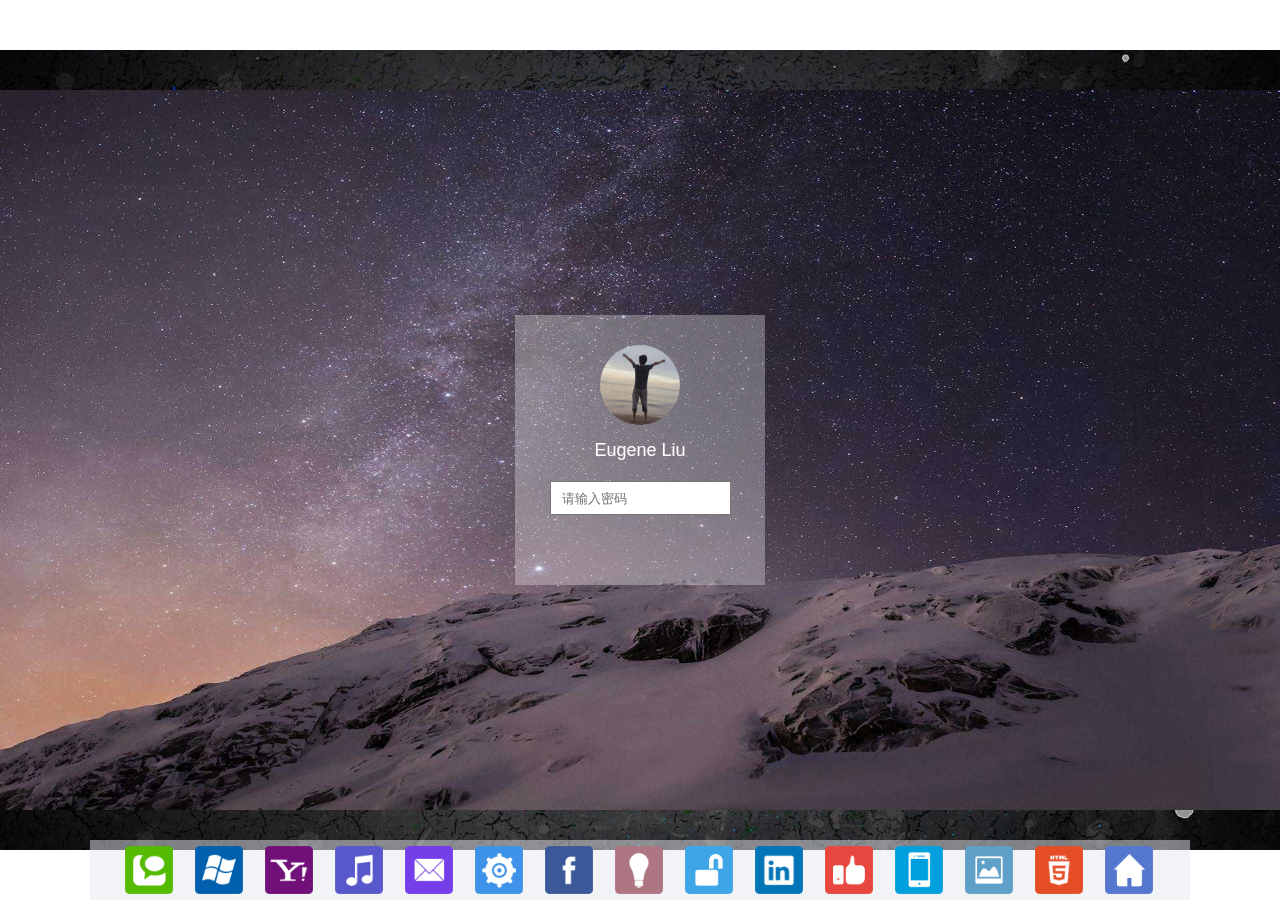
<file: target/classes/static/NormalResources/index.html>
﻿<!DOCTYPE html>
<html lang="en">
<head>
    <meta charset="UTF-8">
    <meta name="viewport"
          content="width=device-width, user-scalable=no, initial-scale=1.0, maximum-scale=1.0, minimum-scale=1.0">
    <link rel="stylesheet" href="css/public.css">
    <link rel="stylesheet" href="css/animate.css">
    <link href="https://avatars3.githubusercontent.com/u/38400679?s=460&v=4" rel="SHORTCUT ICON">
    <script src="js/jquery.min.js"></script>
    <!--<script src="js/weather.js"></script>-->
    <title>Eugene Index Page</title>
</head>
<style>
    html, body {
        height: 100%;
        width: 100%;
        overflow: hidden;
    }

    .lock {
        z-index: 10;
        position: absolute;
        width: 100%;
        height: 100%;
        background: url(images/lock.jpg) no-repeat center;
        background-size: 100%;
    }

    .form {
        position: absolute;
        left: 0;
        right: 0;
        bottom: 0;
        top: 0;
        margin: auto;
        width: 250px;
        height: 270px;
        text-align: center;
        background: rgba(255, 255, 255, .3);
    }

    .pic {
        margin-top: 30px;
        width: 80px;
        height: 80px;
        background: url(images/pic.jpg) no-repeat center;
        background-size: 100%;
        border-radius: 50%;
        opacity: 0.8;
    }

    .pic:hover {
        cursor: pointer;
        opacity: 1;
    }

    .name {
        margin-top: 15px;
        color: white;
        font-size: 18px;
    }

    .input input {
        margin-top: 20px;
        height: 30px;
        text-indent: 10px;
    }

    .container {
        z-index: 4;
        position: relative;
        width: 100%;
        height: 100%;
        background: url(./images/bg7.jpg) no-repeat center;
        background-size: 100%;
        overflow: hidden;
    }

    .nav {
        z-index: 3;
        position: fixed;
        bottom: 0px;
        left: 0px;
        right: 0px;
        margin: 0px auto;
        width: 1100px;
        height: 60px;
        background: rgba(229, 232, 237, .5);
    }

    .nav ul {
        position: relative;
        width: 98%;
        top: 6px;
        left: 13px;
        right: 0;
        bottom: 0;
        margin: auto;
    }

    .nav ul li {
        float: left;
        text-align: center;
        transition: .5s;
        margin: 0 5px;
    }

    .nav ul li:hover {
        cursor: pointer;
        transform: scale(1.2);
    }

    .nav ul li img {
        width: 80%;
    }

    /*====photo=====*/
    .photo {
        position: absolute;
        top: 20%;
        left: 20%;
        width: 60%;
        height: 60%;
        background: rgba(210, 210, 212, .7);
        display: none;
    }

    .title {
        padding-top: 10px;
        font-size: 18px;
        font-weight: bold;
        text-align: center;
    }

    .small_pic {
        position: relative;
        float: left;
        width: 32%;
        height: 40%;
        margin-top: 10px;
        margin-left: 6px;
        overflow: hidden;
    }

    .small_pic img {
        z-index: 2;
        position: relative;
        width: 100%;
        height: 100%;
        transition: .5s;
    }

    .small_pic img:hover {
        cursor: pointer;
        transform: scale(1.2);
    }

    .img_cover {
        z-index: 3;
        position: absolute;
        top: 0;
        bottom: 0;
        left: 0;
        right: 0;
        margin: auto;
        width: 60%;
        height: 10%;
        border-radius: 15px;
        background: rgba(255, 255, 255, .6);
        display: none;
    }

    .progress {
        position: inherit;
        left: 0;
        width: 0%;
        height: 100%;
        border-radius: 15px;
        background: green;
    }

    .notice {
        z-index: 4;
        position: absolute;
        right: 0;
        bottom: 0;
        width: 240px;
        height: 230px;
        background: rgba(240, 240, 240, .8);
        display: none;
    }

    .n_x, .w_x, .photo_exit {
        position: inherit;
        width: 20px;
        height: 20px;
        text-align: center;
        line-height: 20px;
        background: white;
        right: 0px;
        top: 4px;
        transition: .3s;
    }

    .photo_exit {
        right: 0;
        top: 0;
    }

    .n_x:hover, .w_x:hover, .photo_exit:hover {
        cursor: pointer;
        transform: rotateZ(180deg);
    }

    .notice_title {
        padding: 5px 0;
        text-align: center;
        font-size: 15px;
        background: black;
        color: white;
    }

    .notice_content {
        margin-top: 10px;
        width: 90%;
        height: 85%;
        font-size: 14px;
        color: #1A1A1A;
        /*background: red;*/
    }

    .notice_content ul li {
        height: 30px;
        width: 100%;
        letter-spacing: 2px;
    }

    .notice_content ul li:hover {
        cursor: pointer;
        font-weight: bold;
    }

    .works {
        z-index: 3;
        position: absolute;
        left: 10%;
        right: 0px;
        bottom: 30px;
        top: 0px;
        margin: auto;
        width: 70%;
        height: 80%;
        display: none;
        overflow: hidden;
    }

    .works ul {
        width: 100%;
        height: 100%;
    }

    .works ul li {
        z-index: 3;
        position: relative;
        float: left;
        width: 98px;
        height: 100%;
        background: rgba(240, 240, 240, .8);
        border-left: 1px solid gray;
        border-right: 1px solid gray;
        display: none;
    }

    .works ul li:nth-of-type(2) {
        border: none;
    }

    .w_x {
        z-index: 5;
        position: absolute;
        right: 1px;
        top: 0px;
        display: none;
    }

    .w_font {
        position: absolute;
        top: 0;
        bottom: 0;
        left: 0;
        right: 0;
        margin: auto;
        font-size: 20px;
        width: 18%;
        height: 30%;
    }

    .w_content {
        position: absolute;
        top: 0;
        left: 0;
        bottom: 0;
        right: 0;
        margin: auto;
        width: 90%;
        height: 36%;
        background: white;
        display: none;
    }

    .w_content img {
        width: 100%;
    }

    .w_con_one {
        padding-top: 10px;
        text-align: center;
    }

    .loading {
        position: fixed;
        z-index: 999;
        top: 0;
        left: 0;
        display: table;
        width: 100%;
        height: 100%;
        background: #fff;
        text-align: center
    }

    .loading .loader {
        display: table-cell;
        vertical-align: middle
    }

    .loading p {
        margin-top: 15px;
        color: #333
    }

    .loader_icn {
        opacity: .75;
        width: 24px;
        height: 24px;
        display: inline-block;
        -webkit-animation: clockwise .5s linear infinite;
        animation: clockwise .5s linear infinite
    }

    .loader_cut {
        width: 12px;
        height: 24px;
        overflow: hidden;
        position: absolute;
        top: 0;
        left: 0
    }

    .loader_donut {
        box-sizing: border-box;
        width: 24px;
        height: 24px;
        border: 2px solid #000;
        border-radius: 50%;
        border-left-color: transparent;
        border-bottom-color: transparent;
        position: absolute;
        top: 0;
        left: 0;
        background: 0 0;
        margin: 0;
        -webkit-animation: donut-rotate 1s cubic-bezier(.4, 0, .22, 1) infinite;
        animation: donut-rotate 1s cubic-bezier(.4, 0, .22, 1) infinite
    }

    @-webkit-keyframes clockwise {
        0% {
            -webkit-transform: rotate(0deg)
        }
        100% {
            -webkit-transform: rotate(360deg)
        }
    }

    @keyframes clockwise {
        0% {
            transform: rotate(0deg)
        }
        100% {
            transform: rotate(360deg)
        }
    }

    @-webkit-keyframes donut-rotate {
        0% {
            -webkit-transform: rotate(0deg)
        }
        50% {
            -webkit-transform: rotate(-140deg)
        }
        100% {
            -webkit-transform: rotate(0deg)
        }
    }

    @keyframes donut-rotate {
        0% {
            transform: rotate(0deg)
        }
        50% {
            transform: rotate(-140deg)
        }
        100% {
            transform: rotate(0deg)
        }
    }

    /*#cy {
        height: 100%;
        width: 100%;
        position: absolute;
        !*left: 0;*!
        !*top: 0;*!
        !*background-color: #FAEDEF;*!
    }
*/
    /*#cy2 {
        height: 50%;
        width: 100%;
        position: absolute;
        left: 0;
        top: 50%;
        background-color: #EDF1FA;
        border-top: 1px solid #ccc;
    }*/
</style>
<script type="text/javascript">
    window.onload = function () {
        $(".loading").hide();
    }
    document.write('<div class="loading"><div class="loader"><div class="loader_icn"><div class="loader_cut"><div class="loader_donut"></div></div></div><p>Loading...</p></div></div>');
</script>
<body>
<!-- <div id="loading" style="background:#CC4444;color:#FFF;width:80px;padding-left:5px;z-index:999;position:absolute;line-height:22px">正在读取...</div> -->

<!--loading-->
<!-- <div class="loading">
  <div class="loader">
    <div class="loader_icn">
      <div class="loader_cut">
        <div class="loader_donut"></div>
      </div>
    </div>
    <p>Loading...</p>
  </div>
</div> -->
<!--//loading-->
<script src="js/cytoscape.min.js"></script>
<div id="graph"
     style="width: 90%;height: 80%;position: absolute;left: 5%;bottom: 10%;background-color: #FC4C4C;z-index:999999;display: none">
</div>
<script>
    var elesJson = {
        nodes: [
            {data: {id: 'a', foo: 3, bar: 5, baz: 7}},
            {data: {id: 'b', foo: 7, bar: 1, baz: 3}},
            {data: {id: 'c', foo: 2, bar: 7, baz: 6}},
            {data: {id: 'd', foo: 9, bar: 5, baz: 2}},
            {data: {id: 'e', foo: 2, bar: 4, baz: 5}}
        ],
        edges: [
            {data: {id: 'ae', weight: 1, source: 'a', target: 'e'}},
            {data: {id: 'ab', weight: 3, source: 'a', target: 'b'}},
            {data: {id: 'be', weight: 4, source: 'b', target: 'e'}},
            {data: {id: 'bc', weight: 5, source: 'b', target: 'c'}},
            {data: {id: 'ce', weight: 6, source: 'c', target: 'e'}},
            {data: {id: 'cd', weight: 2, source: 'c', target: 'd'}},
            {data: {id: 'de', weight: 7, source: 'd', target: 'e'}}
        ]
    };
    $.ajax({
        url: "http://localhost/graph/information",
        type: "GET",
        dataType: "json",
        success: function (data) {
            console.log("资源请求成功");
            console.log(data);
            //console.log(JSON.parse(data));
            var cy = cytoscape({
                container: document.getElementById('graph'),
                style: cytoscape.stylesheet()
                    .selector('node')
                    .css({
                        'background-color': '#B3767E',
                        'width': 'mapData(baz, 0, 10, 10, 40)',
                        'height': 'mapData(baz, 0, 10, 10, 40)',
                        'content': 'data(id)'
                    })
                    .selector('edge')
                    .css({
                        'line-color': '#F2B1BA',
                        'target-arrow-color': '#F2B1BA',
                        'width': 5,
                        'target-arrow-shape': 'circle',
                        'opacity': 0.8
                    })
                    .selector(':selected')
                    .css({
                        'background-color': 'black',
                        'line-color': 'black',
                        'target-arrow-color': 'black',
                        'source-arrow-color': 'black',
                        'opacity': 1,
                        'text-opacity': 1
                    })
                    .selector('.faded')
                    .css({
                        'opacity': 0.25,
                        'text-opacity': 0.25
                    }),
                elements: data,
                layout: {
                    name: 'circle',
                    padding: 10
                }/*,
                        position: {x: 400, y: 400}*/
            })
            document.getElementById("graph").style.display = "none";
            cy.resize();
        },
        error: function (data) {
            console.log(data);
            console.log("资源请求失败");
        }
    });

</script>
<div id="tp-weather-widget"></div>
<div class="lock animated">
    <div class="form">
        <div class="pic"></div>
        <div class="name">Eugene Liu</div>
        <div class="input">
            <input class="animated" type="password" placeholder="请输入密码" value=""/>
        </div>
    </div>
</div>
<div class="container" id="particles-js">
    <div class="nav">
        <ul>
            <li class="n_work"><img src="images/icon1.png"></li>
            <li class="showGraphButton"><img src="images/icon2.png"></li>
            <li><img src="images/icon3.png"></li>
            <li><img src="images/icon4.png"></li>
            <li><img src="images/icon5.png"></li>
            <li><img src="images/icon6.png"></li>
            <li><img src="images/icon7.png"></li>
            <li class="n_notices"><img src="images/icon8.png"></li>
            <li class="n_lock"><img src="images/icon9.png"></li>
            <li><img src="images/icon10.png"></li>
            <li><img src="images/icon11.png"></li>
            <li><img src="images/icon12.png"></li>
            <li class="n_photo"><img src="images/icon13.png"></li>
            <li><img src="images/icon14.png"></li>
            <li><img src="images/icon15.png"></li>
        </ul>
    </div>
    <div class="photo animated">
        <div class="photo_exit">X</div>
        <div class="title">精选壁纸</div>
        <div class="small_pic">
            <div class="img_cover">
                <span class="progress"></span>
            </div>
            <img src="images/bg3.jpg">
        </div>
        <div class="small_pic">
            <div class="img_cover">
                <span class="progress"></span>
            </div>
            <img src="images/bg4.jpg">
        </div>
        <div class="small_pic">
            <div class="img_cover">
                <span class="progress"></span>
            </div>
            <img src="images/bg5.jpg">
        </div>
        <div class="small_pic">
            <div class="img_cover">
                <span class="progress"></span>
            </div>
            <img src="images/bg6.jpg">
        </div>
        <div class="small_pic">
            <div class="img_cover">
                <span class="progress"></span>
            </div>
            <img src="images/bg7.jpg">
        </div>
        <div class="small_pic">
            <div class="img_cover">
                <span class="progress"></span>
            </div>
            <img src="images/bg8.jpg">
        </div>
    </div>
    <div class="notice">
        <div class="n_x">X</div>
        <div class="notice_title">温馨提示</div>
        <div class="notice_content">
            <ul>
                <li>1.本界面采用全屏模式</li>
                <li>2.可通过ESC退出全屏</li>
                <li>3.建议全屏浏览，效果更佳</li>
                <li>4.作品归EugeneLiu所有</li>
            </ul>
        </div>
    </div>
    <div class="works animated">
        <ul>
            <li class="animated">
                <div class="w_x">X</div>
                <div class="w_font">后台注册页面</div>
                <div class="w_content animated">
                    <a href="preview/703246/2017-03-09/%E5%8E%9F%E5%88%9B%E4%BD%9C%E5%93%81/demo.html"
                       target="_blank"><img src="./images/work1.png"></a>
                </div>
            </li>
            <li class="animated">
                <div class="w_x">X</div>
                <div class="w_font">3D之九宫格</div>
                <div class="w_content animated">
                    <a href="preview/703246/2018-01-09/demo11/index.html" target="_blank"><img src="./images/work2.png"></a>
                </div>
            </li>
            <li class="animated">
                <div class="w_x">X</div>
                <div class="w_font">个人简历模板</div>
                <div class="w_content animated">
                    <a href="preview/703246/2018-01-02/resume1/index.html" target="_blank"><img
                            src="./images/work3.png"></a>
                </div>
            </li>
        </ul>
    </div>
</div>

<script>
    $(function () {
        //本地存储功能
        var storage = window.localStorage;
        if (storage.url) {
            $(".container").css({"background": "url(" + storage.url + ") no-repeat center", "background-size": "100%"});
        }
        var record = 1;

        function requestFullScreen(element) {
            // 判断各种浏览器，找到正确的方法
            var requestMethod = element.requestFullScreen || //W3C
                element.webkitRequestFullScreen || //Chrome等
                element.mozRequestFullScreen || //FireFox
                element.msRequestFullScreen; //IE11
            if (requestMethod) {
                requestMethod.call(element);
            }
            else if (typeof window.ActiveXObject !== "undefined") {//for Internet Explorer
                var wscript = new ActiveXObject("WScript.Shell");
                if (wscript !== null) {
                    wscript.SendKeys("{F11}");
                }
            }
        };

        /*$("#showGraphButton").showGraph(function () {
            var a = 1;
            if (a == 1) {
                document.getElementById("graph").style.display = "block";
                a = 0;
            } else {
                document.getElementById("graph").style.display = "none";
                a = 1;
            }
        });*/

        $("body").contextmenu(function () {
            return false;
        });
        $("body").click(function () {
            requestFullScreen(document.documentElement)
        });

        function pclock() {
            this.dom = $(".input input");
            this.Animate = ["zoomOutDown", "bounce", "fadeInDown", "lightSpeedIn", "lightSpeedOut", "flipInY", "rotateOut", "bounceInUp"];
        };
        pclock.prototype = {
            Class: function (a, b, c) {
                $(a).show().addClass(b);
                $(a).removeClass(c);
            },
            Notice: function (a, b, c) {
                if (c) {
                    $(a).slideDown(b);
                } else {
                    $(a).slideUp(b);
                }
            },
            yanzhen: function () {
                var pwd = "EugeneLiu";
                if (this.dom.val() == pwd) {
                    Lock.Class(".lock", Lock.Animate[0]);
                    this.Notice(".notice", 1000, 1);
                } else {
                    this.dom.val("");
                    Lock.Class(".input input", Lock.Animate[1]);
                    this.dom.attr({"placeholder": "密码错误"});
                }
            },
            //锁屏
            lockClick: function () {
                this.dom.blur(function () {
                    Lock.Class(this, "", Lock.Animate[1]);
                    Lock.yanzhen();
                });
                $(window).keydown(function (a) {
                    Lock.Class(".input input", "", Lock.Animate[1]);
                    if (a.which == 13) {
                        Lock.yanzhen();
                    }
                })
                $(".n_lock").click(function () {
                    Lock.dom.val("");
                    Lock.dom.attr({"placeholder": "请输入密码"});
                    Lock.Class(".lock", Lock.Animate[2], Lock.Animate[0]);
                })
            },
            photoClick: function (dom, a, b, c) {
                $(dom).click(function () {
                    Lock.Class(a, b, c);
                });
            },
            //设置壁纸
            setPhoto: function () {
                $(".small_pic").click(function () {
                    var that = $(this);
                    $(".img_cover").addClass("animated");
                    $(".img_cover").hide().removeClass("rotateIn");
                    $(this).find(".img_cover").show().addClass("rotateIn");
                    $(this).find(".progress").css("width", "0%").stop().animate({
                        width: "100%"
                    }, 5000, function () {
                        var imgUrl = that.find("img").attr("src");
                        $(".container").css({
                            "background": "url(" + imgUrl + ") no-repeat center",
                            "background-size": "100%"
                        });
                        storage.url = imgUrl; // 把最后设置的壁纸存储到localstorage
                    });
                });
            },
            NoticeClose: function (a, b) {
                $(a).click(function () {
                    Lock.Notice(".notice", 1000, b);
                });
            },
            //作品
            Work: function () {
                //初始化
                function Zero() {
                    $(".works ul li").css("width", "98px").stop();
                    $(".w_x").hide();
                    $(".w_font").show();
                    $(".w_content").removeClass(Lock.Animate[7]).hide(500);
                };
                $('.showGraphButton').click(function () {
                    if (record == 1) {
                        document.getElementById("graph").style.display = "block";
                        record = 0;
                    } else if (record == 0) {
                        document.getElementById("graph").style.display = "none";
                        record = 1;
                    }
                })
                $(".n_work").click(function () {
                    Lock.Class(".works", "", Lock.Animate[6]);
                    Lock.Class(".works ul li", Lock.Animate[5]);
                    Zero();
                });
                $(".works ul li").click(function () {
                    //此判断==防止冒泡
                    if ($(this).width() != "571") {
                        Zero();
                        var that = $(this);
                        $(this).find(".w_x").show();
                        $(this).find(".w_font").fadeOut(500);
                        $(this).animate({"width": "60%"}, 1000, function () {
                            that.find(".w_content").show().addClass(Lock.Animate[7]);
                        });
                    }
                });
                $(".w_x").click(function () {
                    $(".works").addClass(Lock.Animate[6]).hide(1000);
                });
            }
        }
        var Lock = new pclock();
        Lock.lockClick();
        Lock.photoClick(".n_photo", ".photo", Lock.Animate[3], Lock.Animate[4]);
        Lock.photoClick(".photo_exit", ".photo", Lock.Animate[4], Lock.Animate[3]);
        Lock.setPhoto();
        Lock.NoticeClose(".n_x");
        Lock.NoticeClose(".n_notices", 1);
        Lock.Work();
    });
</script>
<script src="js/particles.min.js"></script>
<script src="js/zhuti1.js"></script>
</body>
</html>
</file>
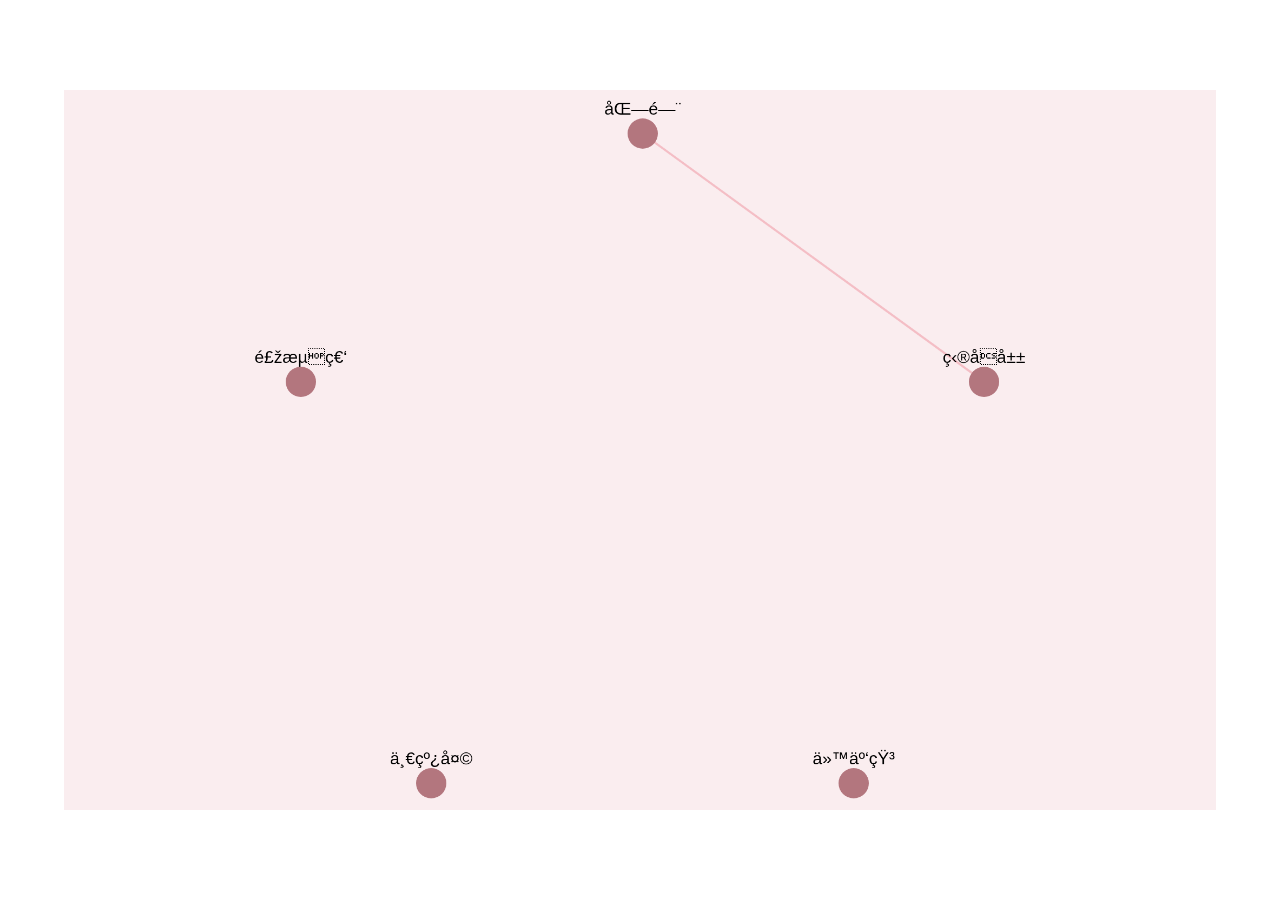
<file: target/classes/static/test/index.html>
<!DOCTYPE html>
<!-- This code is for demonstration purposes only.  You should not hotlink to Github, Rawgit, or files from the Cytoscape.js documentation in your production apps. -->
<html>
<head>
    <meta charset=utf-8/>
    <meta name="viewport"
          content="user-scalable=no, initial-scale=1.0, minimum-scale=1.0, maximum-scale=1.0, minimal-ui">
    <title>Multiple instances</title>
    <script src="cytoscape.min.js"></script>
    <style type="text/css">
        #cy {
            height: 80%;
            width: 90%;
            position: absolute;
            left: 5%;
            bottom: 10%;
            background-color: #FAEDEF;
        }
    </style>
</head>
<body>
<div id="cy"></div>
<script>
    var elesJson = {
        nodes: [
            { data: { id: '北门', foo: 2, bar: 7, baz: 6} },//a
            { data: { id: '狮子山', foo: 2, bar: 7, baz: 6} },//b
            { data: { id: '仙云石', foo: 2, bar: 7, baz: 6} },//c
            { data: { id: '一线天', foo: 2, bar: 7, baz: 6} },//d
            { data: { id: '飞流瀑', foo: 2, bar: 7, baz: 6} }//e
        ],
        edges: [
            { data: { id: 'ae', weight: 1, source: '北门', target: '狮子山' } },
            { data: { id: 'ab', weight: 3, source: 'a', target: 'b' } },
            { data: { id: 'be', weight: 4, source: 'b', target: 'e' } },
            { data: { id: 'bc', weight: 5, source: 'b', target: 'c' } },
            { data: { id: 'ce', weight: 6, source: 'c', target: 'e' } },
            { data: { id: 'cd', weight: 2, source: 'c', target: 'd' } },
            { data: { id: 'de', weight: 7, source: 'd', target: 'e' } }
        ]
    };
    cytoscape({
        container: document.getElementById('cy'),
        style: cytoscape.stylesheet()
            .selector('node')
            .css({
                'background-color': '#B3767E',
                'width': 'mapData(baz, 0, 10, 10, 40)',
                'height': 'mapData(baz, 0, 10, 10, 40)',
                'content': 'data(id)'
            })
            .selector('edge')
            .css({
                'line-color': '#F2B1BA',
                'target-arrow-color': '#F2B1BA',
                'width': 2,
                'target-arrow-shape': 'circle',
                'opacity': 0.8
            })
            .selector(':selected')
            .css({
                'background-color': 'black',
                'line-color': 'black',
                'target-arrow-color': 'black',
                'source-arrow-color': 'black',
                'opacity': 1
            })
            .selector('.faded')
            .css({
                'opacity': 0.25,
                'text-opacity': 0
            }),
        elements: elesJson,
        layout: {
            name: 'circle',
            padding: 10
        },
        ready: function(){
            // ready 1
        }
    });
</script>
</body>
</html>
</file>
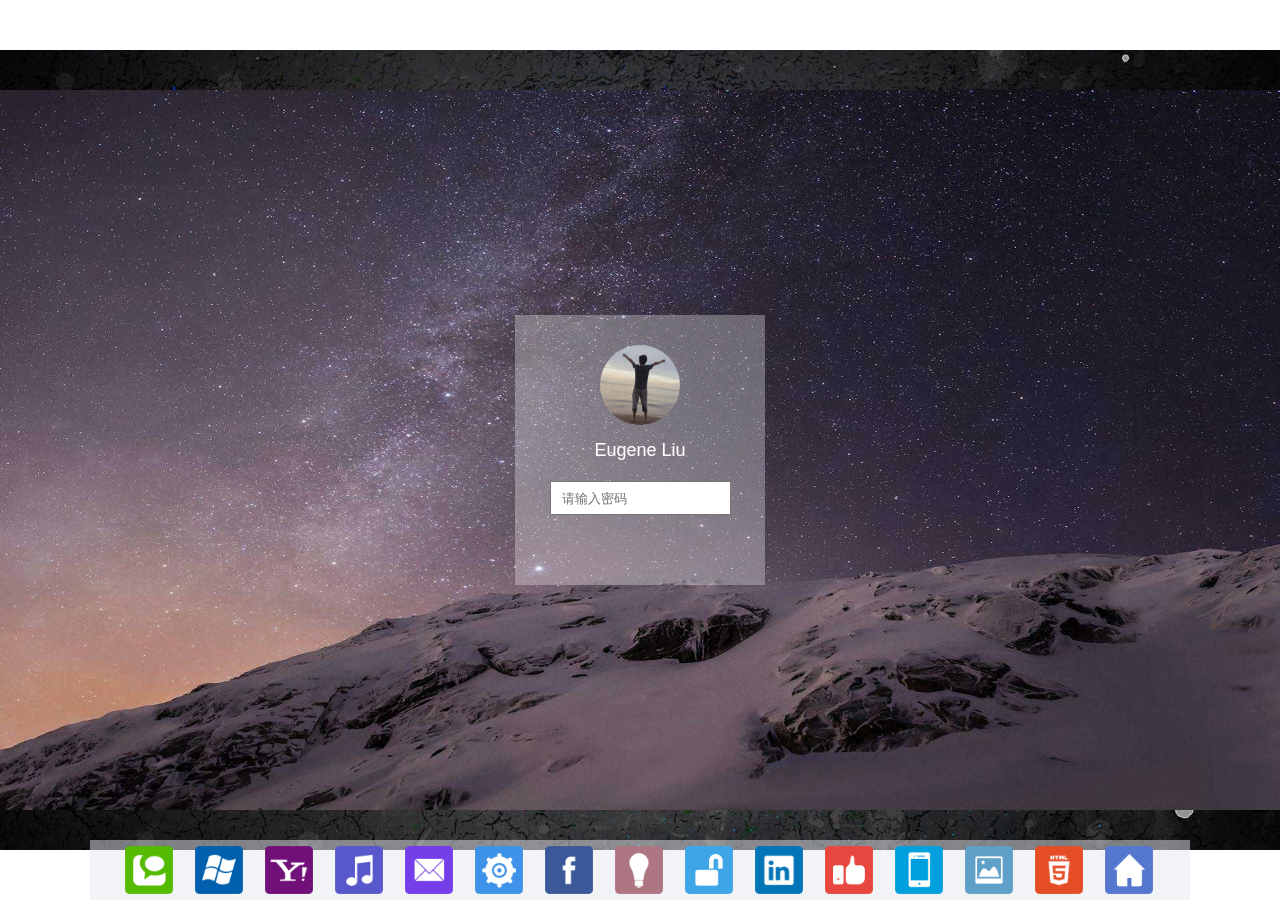
<file: src/main/resources/static/NormalResources/index.html>
﻿<!DOCTYPE html>
<html lang="en">
<head>
    <meta charset="UTF-8">
    <meta name="viewport"
          content="width=device-width, user-scalable=no, initial-scale=1.0, maximum-scale=1.0, minimum-scale=1.0">
    <link rel="stylesheet" href="css/public.css">
    <link rel="stylesheet" href="css/animate.css">
    <link href="https://avatars3.githubusercontent.com/u/38400679?s=460&v=4" rel="SHORTCUT ICON">
    <script src="js/jquery.min.js"></script>
    <!--<script src="js/weather.js"></script>-->
    <title>Eugene Index Page</title>
</head>
<style>
    html, body {
        height: 100%;
        width: 100%;
        overflow: hidden;
    }

    .lock {
        z-index: 10;
        position: absolute;
        width: 100%;
        height: 100%;
        background: url(images/lock.jpg) no-repeat center;
        background-size: 100%;
    }

    .form {
        position: absolute;
        left: 0;
        right: 0;
        bottom: 0;
        top: 0;
        margin: auto;
        width: 250px;
        height: 270px;
        text-align: center;
        background: rgba(255, 255, 255, .3);
    }

    .pic {
        margin-top: 30px;
        width: 80px;
        height: 80px;
        background: url(images/pic.jpg) no-repeat center;
        background-size: 100%;
        border-radius: 50%;
        opacity: 0.8;
    }

    .pic:hover {
        cursor: pointer;
        opacity: 1;
    }

    .name {
        margin-top: 15px;
        color: white;
        font-size: 18px;
    }

    .input input {
        margin-top: 20px;
        height: 30px;
        text-indent: 10px;
    }

    .container {
        z-index: 4;
        position: relative;
        width: 100%;
        height: 100%;
        background: url(./images/bg7.jpg) no-repeat center;
        background-size: 100%;
        overflow: hidden;
    }

    .nav {
        z-index: 3;
        position: fixed;
        bottom: 0px;
        left: 0px;
        right: 0px;
        margin: 0px auto;
        width: 1100px;
        height: 60px;
        background: rgba(229, 232, 237, .5);
    }

    .nav ul {
        position: relative;
        width: 98%;
        top: 6px;
        left: 13px;
        right: 0;
        bottom: 0;
        margin: auto;
    }

    .nav ul li {
        float: left;
        text-align: center;
        transition: .5s;
        margin: 0 5px;
    }

    .nav ul li:hover {
        cursor: pointer;
        transform: scale(1.2);
    }

    .nav ul li img {
        width: 80%;
    }

    /*====photo=====*/
    .photo {
        position: absolute;
        top: 20%;
        left: 20%;
        width: 60%;
        height: 60%;
        background: rgba(210, 210, 212, .7);
        display: none;
    }

    .title {
        padding-top: 10px;
        font-size: 18px;
        font-weight: bold;
        text-align: center;
    }

    .small_pic {
        position: relative;
        float: left;
        width: 32%;
        height: 40%;
        margin-top: 10px;
        margin-left: 6px;
        overflow: hidden;
    }

    .small_pic img {
        z-index: 2;
        position: relative;
        width: 100%;
        height: 100%;
        transition: .5s;
    }

    .small_pic img:hover {
        cursor: pointer;
        transform: scale(1.2);
    }

    .img_cover {
        z-index: 3;
        position: absolute;
        top: 0;
        bottom: 0;
        left: 0;
        right: 0;
        margin: auto;
        width: 60%;
        height: 10%;
        border-radius: 15px;
        background: rgba(255, 255, 255, .6);
        display: none;
    }

    .progress {
        position: inherit;
        left: 0;
        width: 0%;
        height: 100%;
        border-radius: 15px;
        background: green;
    }

    .notice {
        z-index: 4;
        position: absolute;
        right: 0;
        bottom: 0;
        width: 240px;
        height: 230px;
        background: rgba(240, 240, 240, .8);
        display: none;
    }

    .n_x, .w_x, .photo_exit {
        position: inherit;
        width: 20px;
        height: 20px;
        text-align: center;
        line-height: 20px;
        background: white;
        right: 0px;
        top: 4px;
        transition: .3s;
    }

    .photo_exit {
        right: 0;
        top: 0;
    }

    .n_x:hover, .w_x:hover, .photo_exit:hover {
        cursor: pointer;
        transform: rotateZ(180deg);
    }

    .notice_title {
        padding: 5px 0;
        text-align: center;
        font-size: 15px;
        background: black;
        color: white;
    }

    .notice_content {
        margin-top: 10px;
        width: 90%;
        height: 85%;
        font-size: 14px;
        color: #1A1A1A;
        /*background: red;*/
    }

    .notice_content ul li {
        height: 30px;
        width: 100%;
        letter-spacing: 2px;
    }

    .notice_content ul li:hover {
        cursor: pointer;
        font-weight: bold;
    }

    .works {
        z-index: 3;
        position: absolute;
        left: 10%;
        right: 0px;
        bottom: 30px;
        top: 0px;
        margin: auto;
        width: 70%;
        height: 80%;
        display: none;
        overflow: hidden;
    }

    .works ul {
        width: 100%;
        height: 100%;
    }

    .works ul li {
        z-index: 3;
        position: relative;
        float: left;
        width: 98px;
        height: 100%;
        background: rgba(240, 240, 240, .8);
        border-left: 1px solid gray;
        border-right: 1px solid gray;
        display: none;
    }

    .works ul li:nth-of-type(2) {
        border: none;
    }

    .w_x {
        z-index: 5;
        position: absolute;
        right: 1px;
        top: 0px;
        display: none;
    }

    .w_font {
        position: absolute;
        top: 0;
        bottom: 0;
        left: 0;
        right: 0;
        margin: auto;
        font-size: 20px;
        width: 18%;
        height: 30%;
    }

    .w_content {
        position: absolute;
        top: 0;
        left: 0;
        bottom: 0;
        right: 0;
        margin: auto;
        width: 90%;
        height: 36%;
        background: white;
        display: none;
    }

    .w_content img {
        width: 100%;
    }

    .w_con_one {
        padding-top: 10px;
        text-align: center;
    }

    .loading {
        position: fixed;
        z-index: 999;
        top: 0;
        left: 0;
        display: table;
        width: 100%;
        height: 100%;
        background: #fff;
        text-align: center
    }

    .loading .loader {
        display: table-cell;
        vertical-align: middle
    }

    .loading p {
        margin-top: 15px;
        color: #333
    }

    .loader_icn {
        opacity: .75;
        width: 24px;
        height: 24px;
        display: inline-block;
        -webkit-animation: clockwise .5s linear infinite;
        animation: clockwise .5s linear infinite
    }

    .loader_cut {
        width: 12px;
        height: 24px;
        overflow: hidden;
        position: absolute;
        top: 0;
        left: 0
    }

    .loader_donut {
        box-sizing: border-box;
        width: 24px;
        height: 24px;
        border: 2px solid #000;
        border-radius: 50%;
        border-left-color: transparent;
        border-bottom-color: transparent;
        position: absolute;
        top: 0;
        left: 0;
        background: 0 0;
        margin: 0;
        -webkit-animation: donut-rotate 1s cubic-bezier(.4, 0, .22, 1) infinite;
        animation: donut-rotate 1s cubic-bezier(.4, 0, .22, 1) infinite
    }

    @-webkit-keyframes clockwise {
        0% {
            -webkit-transform: rotate(0deg)
        }
        100% {
            -webkit-transform: rotate(360deg)
        }
    }

    @keyframes clockwise {
        0% {
            transform: rotate(0deg)
        }
        100% {
            transform: rotate(360deg)
        }
    }

    @-webkit-keyframes donut-rotate {
        0% {
            -webkit-transform: rotate(0deg)
        }
        50% {
            -webkit-transform: rotate(-140deg)
        }
        100% {
            -webkit-transform: rotate(0deg)
        }
    }

    @keyframes donut-rotate {
        0% {
            transform: rotate(0deg)
        }
        50% {
            transform: rotate(-140deg)
        }
        100% {
            transform: rotate(0deg)
        }
    }

    /*#cy {
        height: 100%;
        width: 100%;
        position: absolute;
        !*left: 0;*!
        !*top: 0;*!
        !*background-color: #FAEDEF;*!
    }
*/
    /*#cy2 {
        height: 50%;
        width: 100%;
        position: absolute;
        left: 0;
        top: 50%;
        background-color: #EDF1FA;
        border-top: 1px solid #ccc;
    }*/
</style>
<script type="text/javascript">
    window.onload = function () {
        $(".loading").hide();
    }
    document.write('<div class="loading"><div class="loader"><div class="loader_icn"><div class="loader_cut"><div class="loader_donut"></div></div></div><p>Loading...</p></div></div>');
</script>
<body>
<!-- <div id="loading" style="background:#CC4444;color:#FFF;width:80px;padding-left:5px;z-index:999;position:absolute;line-height:22px">正在读取...</div> -->

<!--loading-->
<!-- <div class="loading">
  <div class="loader">
    <div class="loader_icn">
      <div class="loader_cut">
        <div class="loader_donut"></div>
      </div>
    </div>
    <p>Loading...</p>
  </div>
</div> -->
<!--//loading-->
<script src="js/cytoscape.min.js"></script>
<div id="graph"
     style="width: 90%;height: 80%;position: absolute;left: 5%;bottom: 10%;background-color: #FC4C4C;z-index:999999;display: none">
</div>
<script>
    var elesJson = {
        nodes: [
            {data: {id: 'a', foo: 3, bar: 5, baz: 7}},
            {data: {id: 'b', foo: 7, bar: 1, baz: 3}},
            {data: {id: 'c', foo: 2, bar: 7, baz: 6}},
            {data: {id: 'd', foo: 9, bar: 5, baz: 2}},
            {data: {id: 'e', foo: 2, bar: 4, baz: 5}}
        ],
        edges: [
            {data: {id: 'ae', weight: 1, source: 'a', target: 'e'}},
            {data: {id: 'ab', weight: 3, source: 'a', target: 'b'}},
            {data: {id: 'be', weight: 4, source: 'b', target: 'e'}},
            {data: {id: 'bc', weight: 5, source: 'b', target: 'c'}},
            {data: {id: 'ce', weight: 6, source: 'c', target: 'e'}},
            {data: {id: 'cd', weight: 2, source: 'c', target: 'd'}},
            {data: {id: 'de', weight: 7, source: 'd', target: 'e'}}
        ]
    };
    $.ajax({
        url: "http://localhost/graph/information",
        type: "GET",
        dataType: "json",
        success: function (data) {
            console.log("资源请求成功");
            console.log(data);
            //console.log(JSON.parse(data));
            var cy = cytoscape({
                container: document.getElementById('graph'),
                style: cytoscape.stylesheet()
                    .selector('node')
                    .css({
                        'background-color': '#B3767E',
                        'width': 'mapData(baz, 0, 10, 10, 40)',
                        'height': 'mapData(baz, 0, 10, 10, 40)',
                        'content': 'data(id)'
                    })
                    .selector('edge')
                    .css({
                        'line-color': '#F2B1BA',
                        'target-arrow-color': '#F2B1BA',
                        'width': 5,
                        'target-arrow-shape': 'circle',
                        'opacity': 0.8
                    })
                    .selector(':selected')
                    .css({
                        'background-color': 'black',
                        'line-color': 'black',
                        'target-arrow-color': 'black',
                        'source-arrow-color': 'black',
                        'opacity': 1,
                        'text-opacity': 1
                    })
                    .selector('.faded')
                    .css({
                        'opacity': 0.25,
                        'text-opacity': 0.25
                    }),
                elements: data,
                layout: {
                    name: 'circle',
                    padding: 10
                }
            });
            document.getElementById("graph").style.display = "none";
            cy.resize();
        },
        error: function (data) {
            console.log(data);
            console.log("资源请求失败");
        }
    });

</script>
<div id="tp-weather-widget"></div>
<div class="lock animated">
    <div class="form">
        <div class="pic"></div>
        <div class="name">Eugene Liu</div>
        <div class="input">
            <input class="animated" type="password" placeholder="请输入密码" value=""/>
        </div>
    </div>
</div>
<div class="container" id="particles-js">
    <div class="nav">
        <ul>
            <li class="n_work"><img src="images/icon1.png"></li>
            <li class="showGraphButton"><img src="images/icon2.png"></li>
            <li><img src="images/icon3.png"></li>
            <li><img src="images/icon4.png"></li>
            <li><img src="images/icon5.png"></li>
            <li><img src="images/icon6.png"></li>
            <li><img src="images/icon7.png"></li>
            <li class="n_notices"><img src="images/icon8.png"></li>
            <li class="n_lock"><img src="images/icon9.png"></li>
            <li><img src="images/icon10.png"></li>
            <li><img src="images/icon11.png"></li>
            <li><img src="images/icon12.png"></li>
            <li class="n_photo"><img src="images/icon13.png"></li>
            <li><img src="images/icon14.png"></li>
            <li><img src="images/icon15.png"></li>
        </ul>
    </div>
    <div class="photo animated">
        <div class="photo_exit">X</div>
        <div class="title">精选壁纸</div>
        <div class="small_pic">
            <div class="img_cover">
                <span class="progress"></span>
            </div>
            <img src="images/bg3.jpg">
        </div>
        <div class="small_pic">
            <div class="img_cover">
                <span class="progress"></span>
            </div>
            <img src="images/bg4.jpg">
        </div>
        <div class="small_pic">
            <div class="img_cover">
                <span class="progress"></span>
            </div>
            <img src="images/bg5.jpg">
        </div>
        <div class="small_pic">
            <div class="img_cover">
                <span class="progress"></span>
            </div>
            <img src="images/bg6.jpg">
        </div>
        <div class="small_pic">
            <div class="img_cover">
                <span class="progress"></span>
            </div>
            <img src="images/bg7.jpg">
        </div>
        <div class="small_pic">
            <div class="img_cover">
                <span class="progress"></span>
            </div>
            <img src="images/bg8.jpg">
        </div>
    </div>
    <div class="notice">
        <div class="n_x">X</div>
        <div class="notice_title">温馨提示</div>
        <div class="notice_content">
            <ul>
                <li>1.本界面采用全屏模式</li>
                <li>2.可通过ESC退出全屏</li>
                <li>3.建议全屏浏览，效果更佳</li>
                <li>4.作品归EugeneLiu所有</li>
            </ul>
        </div>
    </div>
    <div class="works animated">
        <ul>
            <li class="animated">
                <div class="w_x">X</div>
                <div class="w_font">后台注册页面</div>
                <div class="w_content animated">
                    <a href="preview/703246/2017-03-09/%E5%8E%9F%E5%88%9B%E4%BD%9C%E5%93%81/demo.html"
                       target="_blank"><img src="./images/work1.png"></a>
                </div>
            </li>
            <li class="animated">
                <div class="w_x">X</div>
                <div class="w_font">3D之九宫格</div>
                <div class="w_content animated">
                    <a href="preview/703246/2018-01-09/demo11/index.html" target="_blank"><img src="./images/work2.png"></a>
                </div>
            </li>
            <li class="animated">
                <div class="w_x">X</div>
                <div class="w_font">个人简历模板</div>
                <div class="w_content animated">
                    <a href="preview/703246/2018-01-02/resume1/index.html" target="_blank"><img
                            src="./images/work3.png"></a>
                </div>
            </li>
        </ul>
    </div>
</div>

<script>
    $(function () {
        //本地存储功能
        var storage = window.localStorage;
        if (storage.url) {
            $(".container").css({"background": "url(" + storage.url + ") no-repeat center", "background-size": "100%"});
        }
        var record = 1;

        function requestFullScreen(element) {
            // 判断各种浏览器，找到正确的方法
            var requestMethod = element.requestFullScreen || //W3C
                element.webkitRequestFullScreen || //Chrome等
                element.mozRequestFullScreen || //FireFox
                element.msRequestFullScreen; //IE11
            if (requestMethod) {
                requestMethod.call(element);
            }
            else if (typeof window.ActiveXObject !== "undefined") {//for Internet Explorer
                var wscript = new ActiveXObject("WScript.Shell");
                if (wscript !== null) {
                    wscript.SendKeys("{F11}");
                }
            }
        };

        /*$("#showGraphButton").showGraph(function () {
            var a = 1;
            if (a == 1) {
                document.getElementById("graph").style.display = "block";
                a = 0;
            } else {
                document.getElementById("graph").style.display = "none";
                a = 1;
            }
        });*/

        $("body").contextmenu(function () {
            return false;
        });
        $("body").click(function () {
            requestFullScreen(document.documentElement)
        });

        function pclock() {
            this.dom = $(".input input");
            this.Animate = ["zoomOutDown", "bounce", "fadeInDown", "lightSpeedIn", "lightSpeedOut", "flipInY", "rotateOut", "bounceInUp"];
        };
        pclock.prototype = {
            Class: function (a, b, c) {
                $(a).show().addClass(b);
                $(a).removeClass(c);
            },
            Notice: function (a, b, c) {
                if (c) {
                    $(a).slideDown(b);
                } else {
                    $(a).slideUp(b);
                }
            },
            yanzhen: function () {
                var pwd = "EugeneLiu";
                if (this.dom.val() == pwd) {
                    Lock.Class(".lock", Lock.Animate[0]);
                    this.Notice(".notice", 1000, 1);
                } else {
                    this.dom.val("");
                    Lock.Class(".input input", Lock.Animate[1]);
                    this.dom.attr({"placeholder": "密码错误"});
                }
            },
            //锁屏
            lockClick: function () {
                this.dom.blur(function () {
                    Lock.Class(this, "", Lock.Animate[1]);
                    Lock.yanzhen();
                });
                $(window).keydown(function (a) {
                    Lock.Class(".input input", "", Lock.Animate[1]);
                    if (a.which == 13) {
                        Lock.yanzhen();
                    }
                })
                $(".n_lock").click(function () {
                    Lock.dom.val("");
                    Lock.dom.attr({"placeholder": "请输入密码"});
                    Lock.Class(".lock", Lock.Animate[2], Lock.Animate[0]);
                })
            },
            photoClick: function (dom, a, b, c) {
                $(dom).click(function () {
                    Lock.Class(a, b, c);
                });
            },
            //设置壁纸
            setPhoto: function () {
                $(".small_pic").click(function () {
                    var that = $(this);
                    $(".img_cover").addClass("animated");
                    $(".img_cover").hide().removeClass("rotateIn");
                    $(this).find(".img_cover").show().addClass("rotateIn");
                    $(this).find(".progress").css("width", "0%").stop().animate({
                        width: "100%"
                    }, 5000, function () {
                        var imgUrl = that.find("img").attr("src");
                        $(".container").css({
                            "background": "url(" + imgUrl + ") no-repeat center",
                            "background-size": "100%"
                        });
                        storage.url = imgUrl; // 把最后设置的壁纸存储到localstorage
                    });
                });
            },
            NoticeClose: function (a, b) {
                $(a).click(function () {
                    Lock.Notice(".notice", 1000, b);
                });
            },
            //作品
            Work: function () {
                //初始化
                function Zero() {
                    $(".works ul li").css("width", "98px").stop();
                    $(".w_x").hide();
                    $(".w_font").show();
                    $(".w_content").removeClass(Lock.Animate[7]).hide(500);
                };
                $('.showGraphButton').click(function () {
                    if (record == 1) {
                        document.getElementById("graph").style.display = "block";
                        record = 0;
                    } else if (record == 0) {
                        document.getElementById("graph").style.display = "none";
                        record = 1;
                    }
                })
                $(".n_work").click(function () {
                    Lock.Class(".works", "", Lock.Animate[6]);
                    Lock.Class(".works ul li", Lock.Animate[5]);
                    Zero();
                });
                $(".works ul li").click(function () {
                    //此判断==防止冒泡
                    if ($(this).width() != "571") {
                        Zero();
                        var that = $(this);
                        $(this).find(".w_x").show();
                        $(this).find(".w_font").fadeOut(500);
                        $(this).animate({"width": "60%"}, 1000, function () {
                            that.find(".w_content").show().addClass(Lock.Animate[7]);
                        });
                    }
                });
                $(".w_x").click(function () {
                    $(".works").addClass(Lock.Animate[6]).hide(1000);
                });
            }
        }
        var Lock = new pclock();
        Lock.lockClick();
        Lock.photoClick(".n_photo", ".photo", Lock.Animate[3], Lock.Animate[4]);
        Lock.photoClick(".photo_exit", ".photo", Lock.Animate[4], Lock.Animate[3]);
        Lock.setPhoto();
        Lock.NoticeClose(".n_x");
        Lock.NoticeClose(".n_notices", 1);
        Lock.Work();
    });
</script>
<script src="js/particles.min.js"></script>
<script src="js/zhuti1.js"></script>
</body>
</html>
</file>
<file: target/classes/static/NormalResources/css/public.css>
/*========== 公共样式 ==========*/
html, body, div, p, ul, ol, li, dl, dt, dd, h1, h2, h3, h4, h5, h6, form, input, select, button, textarea, iframe, table, th, td {margin: 0 auto; padding: 0; }
img { border: 0 none; vertical-align: top; }
ul,li,dl,dd,dt { list-style-type: none; }
i,em,cite { font-style: normal; }
body {  -webkit-text-size-adjust:none;  font-family:"Helvetica Neue",Helvetica,Arial,"sans-serif","PingFang SC";}
a{ text-decoration: none; }
a:focus,input:focus,select:focus { outline: none; }
</file>
<file: src/main/resources/static/NormalResources/css/public.css>
/*========== 公共样式 ==========*/
html, body, div, p, ul, ol, li, dl, dt, dd, h1, h2, h3, h4, h5, h6, form, input, select, button, textarea, iframe, table, th, td {margin: 0 auto; padding: 0; }
img { border: 0 none; vertical-align: top; }
ul,li,dl,dd,dt { list-style-type: none; }
i,em,cite { font-style: normal; }
body {  -webkit-text-size-adjust:none;  font-family:"Helvetica Neue",Helvetica,Arial,"sans-serif","PingFang SC";}
a{ text-decoration: none; }
a:focus,input:focus,select:focus { outline: none; }
</file>
